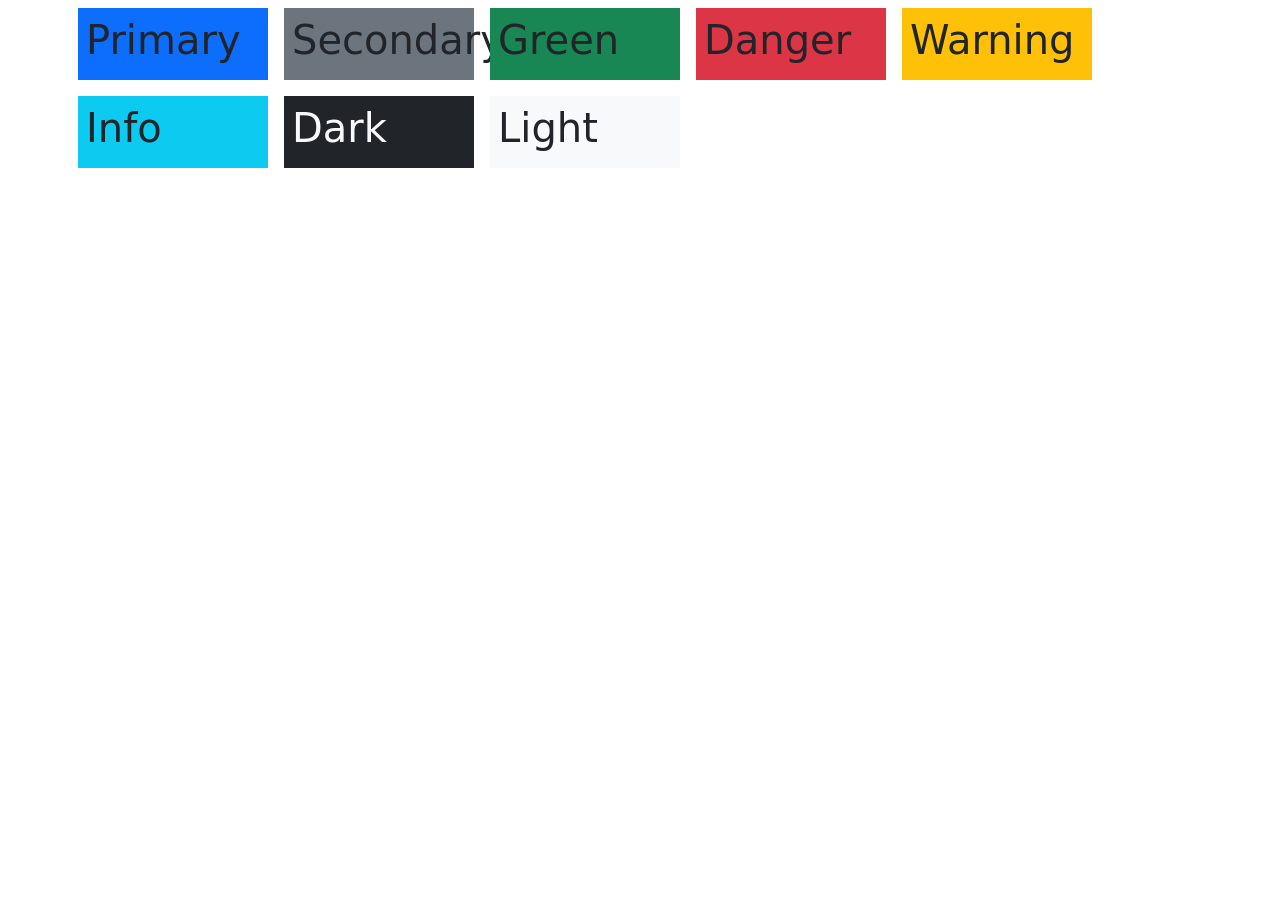
<file: color-pallet/index.html>
<!DOCTYPE>
<html>
    <head>
        <link href="https://cdn.jsdelivr.net/npm/bootstrap@5.3.3/dist/css/bootstrap.min.css" rel="stylesheet"/>
        
        <title>Bootstrap responsive Color pallet</title>
    </head>
    <body>
        <div class = "container">
            <div class = "row">
                <div class = "m-2 p-2 bg-primary col-12 col-sm-6 col-md-4  col-lg-3 col-xl-2">
                    <h1>Primary</h1>
                </div>

                <div class = "m-2 p-2 bg-secondary col-12 col-sm-6 col-md-4  col-lg-3 col-xl-2">
                    <h1>Secondary</h1>
                </div>

                <div class = "m-2 p-2 bg-success col-12 col-sm-6 col-md-4  col-lg-3 col-xl-2">
                    <h1>Green</h1>
                </div>

                <div class = "m-2 p-2 bg-danger col-12 col-sm-6 col-md-4  col-lg-3 col-xl-2">
                    <h1>Danger</h1>
                </div>

                <div class = "m-2 p-2 bg-warning col-12 col-sm-6 col-md-4  col-lg-3 col-xl-2">
                    <h1>Warning</h1>
                </div>

                <div class = "m-2 p-2 bg-info col-12 col-sm-6 col-md-4  col-lg-3 col-xl-2">
                    <h1>Info</h1>
                </div>

                <div class = "m-2 p-2 bg-dark col-12 col-sm-6 col-md-4  col-lg-3 col-xl-2">
                    <h1 class = "text-light">Dark</h1>
                </div>

                <div class = "m-2 p-2 bg-light col-12 col-sm-6 col-md-4  col-lg-3 col-xl-2">
                    <h1>Light</h1>
                </div>

            </div>

        </div>
    </body>
</html>
</file>
